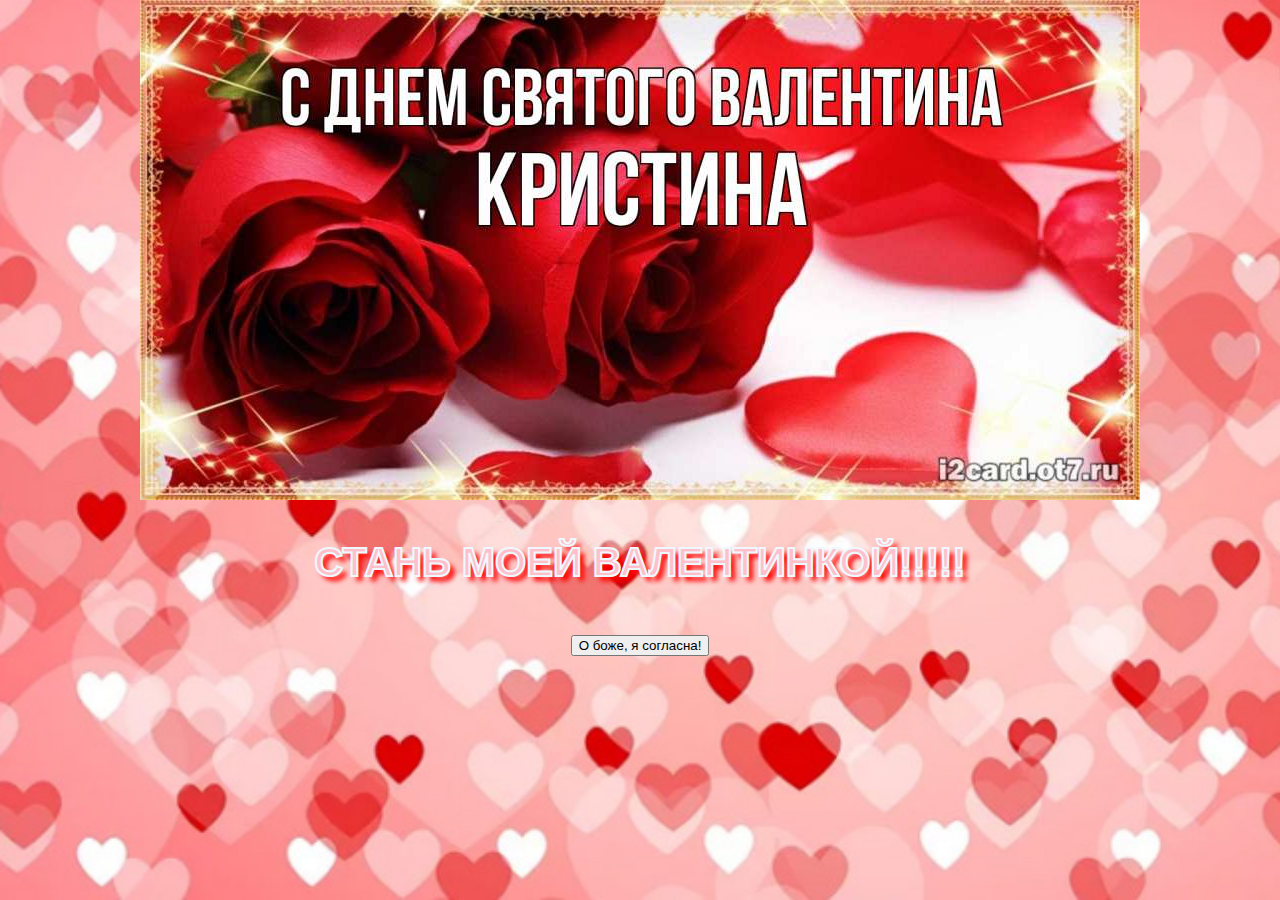
<file: index.html>
<html lang="en">
<head>
    <meta charset="UTF-8">
    <meta name="viewport" content="width=device-width, initial-scale=1.0">
    <title>Be my valentine <3</title>
    <link rel="icon" href="love.ico">
    <link rel="stylesheet" href="style.css">
</head>
<body class="page1">
    <div class="container">
        <img src="kristine.jpg" alt="Image">
        <p>СТАНЬ МОЕЙ ВАЛЕНТИНКОЙ!!!!!</p>
        <button id="nextButton">О боже, я согласна!</button>
    </div>
    <script src="script.js"></script>
</body>
</html>
</file>
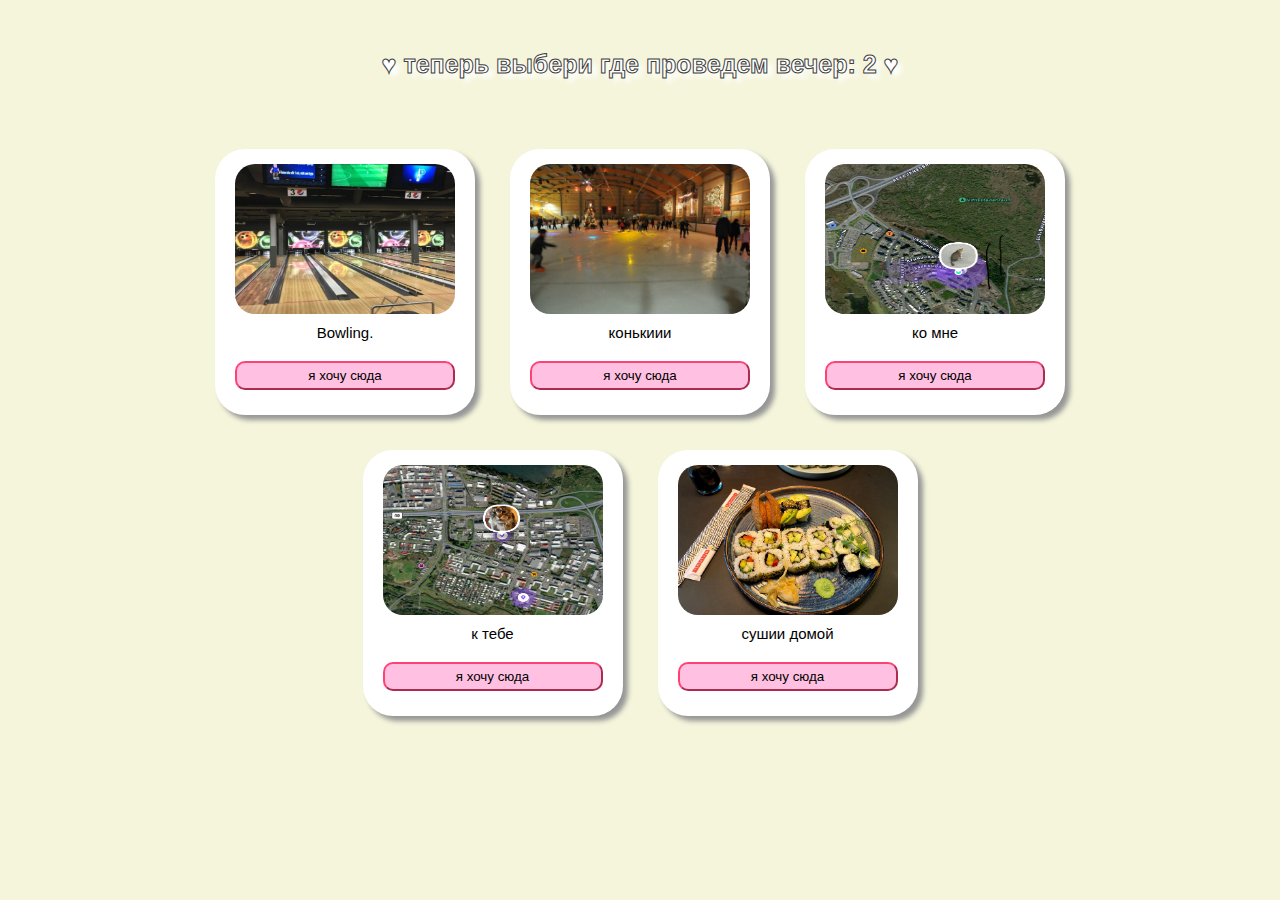
<file: action.html>
<html lang="en">
<head>
    <meta charset="UTF-8">
    <meta name="viewport" content="width=device-width, initial-scale=1.0">
    <title>Be my valentine <3</title>
    <link rel="icon" href="love.ico">
    <link rel="stylesheet" href="style.css">
</head>
<body class="page3">
    <section>
        <p1>&hearts; теперь выбери где проведем вечер: 2 &hearts;</p1>
        <section id="row">
            <div class="container">
                <div class="place">
                    <img class="place_img" src="bowling.jpg" alt="Image">
                    <p>Bowling.</p>
                    <button onclick="window.location.href = 'action2.html';">я хочу сюда</button>
                </div>
            </div>
            <div class="container">
                <div class="place">
                    <img class="place_img" src="iceskating.JPG" alt="Image">
                    <p>конькиии</p>
                    <button onclick="window.location.href = 'action2.html';">я хочу сюда</button>
                </div>
            </div>
            <div class="container">
                <div class="place">
                    <img class="place_img" src="maxgeo.jpg" alt="Image">
                    <p>ко мне</p>
                    <button onclick="window.location.href = 'action2.html';">я хочу сюда</button>
                </div>
            </div>
            <div class="container">
                <div class="place">
                    <img class="place_img" src="krisgeo.jpg" alt="Image">
                    <p>к тебе</p>
                    <button onclick="window.location.href = 'action2.html';">я хочу сюда</button>
                </div>
            </div>
            <div class="container">
                <div class="place">
                    <img class="place_img" src="sushi.jpg" alt="Image">
                    <p>сушии домой</p>
                    <button onclick="window.location.href = 'action2.html';">я хочу сюда</button>
                </div>
            </div>
        </section>
    </section>
    <script src="script.js"></script>
</body>
</html>
</file>
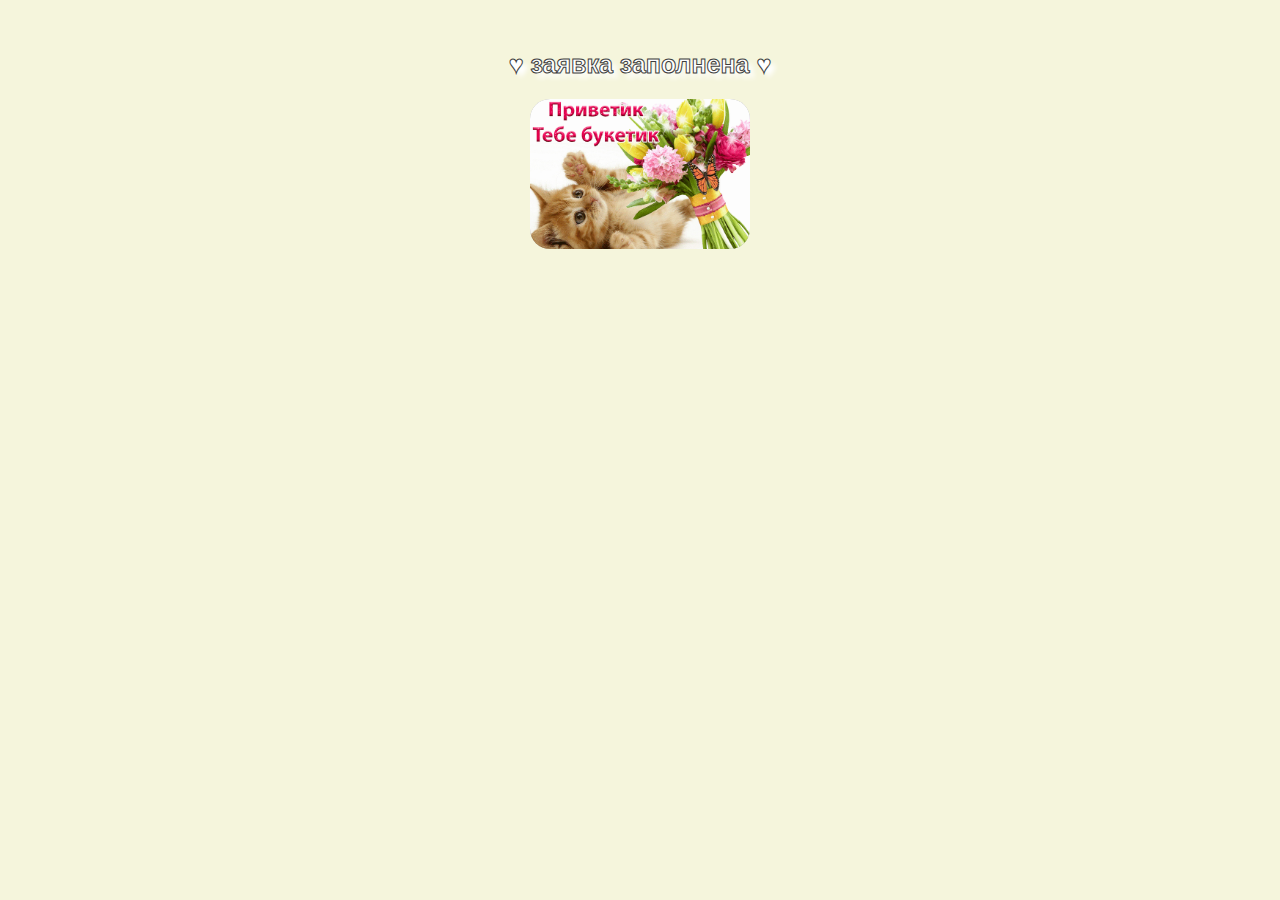
<file: action2.html>
<html lang="en">
<head>
    <meta charset="UTF-8">
    <meta name="viewport" content="width=device-width, initial-scale=1.0">
    <title>Be my valentine <3</title>
    <link rel="icon" href="love.ico">
    <link rel="stylesheet" href="style.css">
</head>
<body class="page3">
    <section>
        <p1>&hearts; заявка заполнена &hearts;</p1>
        <img class="place_img" src="privetik-tebe-buketik.gif" alt="Image">
    </section>
    <script src="script.js"></script>
</body>
</html>
</file>
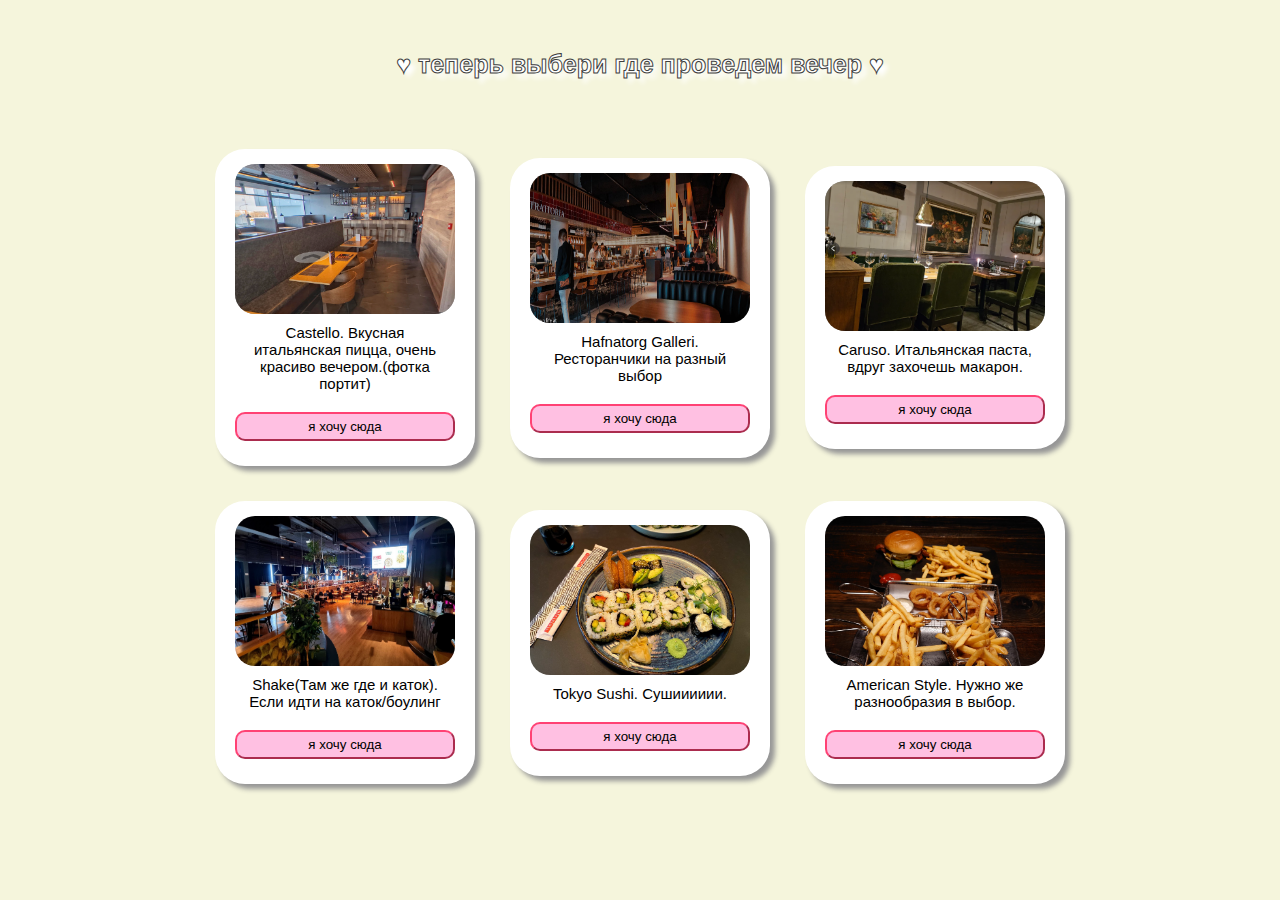
<file: place.html>
<html lang="en">
<head>
    <meta charset="UTF-8">
    <meta name="viewport" content="width=device-width, initial-scale=1.0">
    <title>Be my valentine <3</title>
    <link rel="icon" href="love.ico">
    <link rel="stylesheet" href="style.css">
</head>
<body class="page3">
    <section>
        <p1>&hearts; теперь выбери где проведем вечер &hearts;</p1>
        <section id="row">
            <div class="container">
                <div class="place">
                    <img class="place_img" src="castello.png" alt="Image">
                    <p>Castello. Вкусная итальянская пицца, очень красиво вечером.(фотка портит)</p>
                    <button onclick="window.location.href = 'action.html';">я хочу сюда</button>
                </div>
            </div>
            <div class="container">
                <div class="place">
                    <img class="place_img" src="hafnatorg.png" alt="Image">
                    <p>Hafnatorg Galleri. Ресторанчики на разный выбор</p>
                    <button onclick="window.location.href = 'action.html';">я хочу сюда</button>
                </div>
            </div>
            <div class="container">
                <div class="place">
                    <img class="place_img" src="caruso.png" alt="Image">
                    <p>Caruso. Итальянская паста, вдруг захочешь макарон.</p>
                    <button onclick="window.location.href = 'action.html';">я хочу сюда</button>
                </div>
            </div>
            <div class="container">
                <div class="place">
                    <img class="place_img" src="shake.jpg" alt="Image">
                    <p>Shake(Там же где и каток). Если идти на каток/боулинг</p>
                    <button onclick="window.location.href = 'action.html';">я хочу сюда</button>
                </div>
            </div>
            <div class="container">
                <div class="place">
                    <img class="place_img" src="sushi.jpg" alt="Image">
                    <p>Tokyo Sushi. Сушииииии.</p>
                    <button onclick="window.location.href = 'action.html';">я хочу сюда</button>
                </div>
            </div>
            <div class="container">
                <div class="place">
                    <img class="place_img" src="americanstyle.jpg" alt="Image">
                    <p>American Style. Нужно же разнообразия в выбор.</p>
                    <button onclick="window.location.href = 'action.html';">я хочу сюда</button>
                </div>
            </div>
        </section>
    </section>
    <script src="script.js"></script>
</body>
</html>
</file>
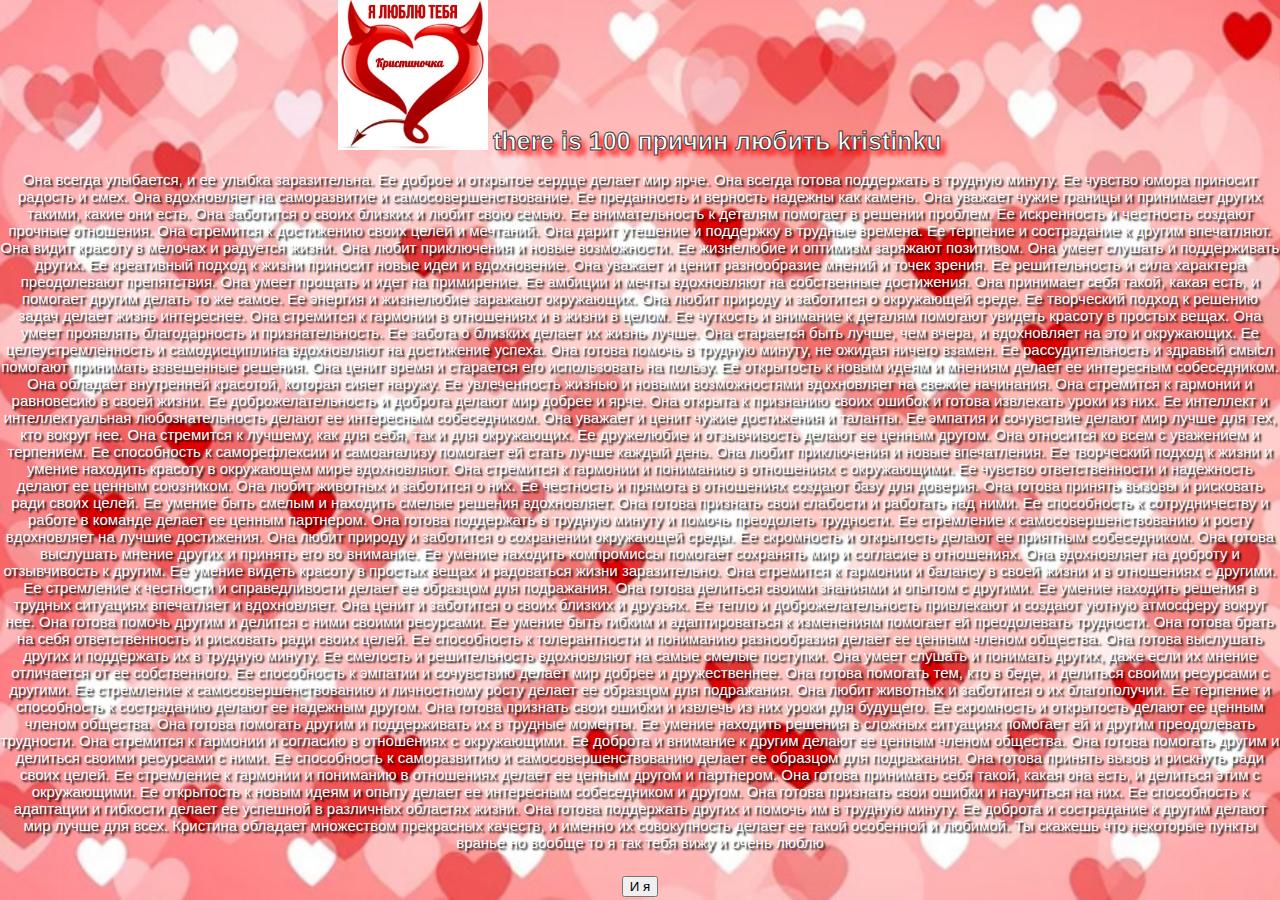
<file: reasons.html>
<html lang="en">
<head>
    <meta charset="UTF-8">
    <meta name="viewport" content="width=device-width, initial-scale=1.0">
    <title>Be my valentine <3</title>
    <link rel="icon" href="love.ico">
    <link rel="stylesheet" href="style.css">
</head>
<body class="page2">
    <div class="container">
        <img id="imglove" src="44.jpeg" alt="Image">
        <p1>there is 100 причин любить kristinku</p1>
        <p id="prizn">Она всегда улыбается, и ее улыбка заразительна.
            Ее доброе и открытое сердце делает мир ярче.
            Она всегда готова поддержать в трудную минуту.
            Ее чувство юмора приносит радость и смех.
            Она вдохновляет на саморазвитие и самосовершенствование.
            Ее преданность и верность надежны как камень.
            Она уважает чужие границы и принимает других такими, какие они есть.
            Она заботится о своих близких и любит свою семью.
            Ее внимательность к деталям помогает в решении проблем.
            Ее искренность и честность создают прочные отношения.
            Она стремится к достижению своих целей и мечтаний.
            Она дарит утешение и поддержку в трудные времена.
            Ее терпение и сострадание к другим впечатляют.
            Она видит красоту в мелочах и радуется жизни.
            Она любит приключения и новые возможности.
            Ее жизнелюбие и оптимизм заряжают позитивом.
            Она умеет слушать и поддерживать других.
            Ее креативный подход к жизни приносит новые идеи и вдохновение.
            Она уважает и ценит разнообразие мнений и точек зрения.
            Ее решительность и сила характера преодолевают препятствия.
            Она умеет прощать и идет на примирение.
            Ее амбиции и мечты вдохновляют на собственные достижения.
            Она принимает себя такой, какая есть, и помогает другим делать то же самое.
            Ее энергия и жизнелюбие заражают окружающих.
            Она любит природу и заботится о окружающей среде.
            Ее творческий подход к решению задач делает жизнь интереснее.
            Она стремится к гармонии в отношениях и в жизни в целом.
            Ее чуткость и внимание к деталям помогают увидеть красоту в простых вещах.
            Она умеет проявлять благодарность и признательность.
            Ее забота о близких делает их жизнь лучше.
            Она старается быть лучше, чем вчера, и вдохновляет на это и окружающих.
            Ее целеустремленность и самодисциплина вдохновляют на достижение успеха.
            Она готова помочь в трудную минуту, не ожидая ничего взамен.
            Ее рассудительность и здравый смысл помогают принимать взвешенные решения.
            Она ценит время и старается его использовать на пользу.
            Ее открытость к новым идеям и мнениям делает ее интересным собеседником.
            Она обладает внутренней красотой, которая сияет наружу.
            Ее увлеченность жизнью и новыми возможностями вдохновляет на свежие начинания.
            Она стремится к гармонии и равновесию в своей жизни.
            Ее доброжелательность и доброта делают мир добрее и ярче.
            Она открыта к признанию своих ошибок и готова извлекать уроки из них.
            Ее интеллект и интеллектуальная любознательность делают ее интересным собеседником.
            Она уважает и ценит чужие достижения и таланты.
            Ее эмпатия и сочувствие делают мир лучше для тех, кто вокруг нее.
            Она стремится к лучшему, как для себя, так и для окружающих.
            Ее дружелюбие и отзывчивость делают ее ценным другом.
            Она относится ко всем с уважением и терпением.
            Ее способность к саморефлексии и самоанализу помогает ей стать лучше каждый день.
            Она любит приключения и новые впечатления.
            Ее творческий подход к жизни и умение находить красоту в окружающем мире вдохновляют.
            Она стремится к гармонии и пониманию в отношениях с окружающими.
            Ее чувство ответственности и надежность делают ее ценным союзником.
            Она любит животных и заботится о них.
            Ее честность и прямота в отношениях создают базу для доверия.
            Она готова принять вызовы и рисковать ради своих целей.
            Ее умение быть смелым и находить смелые решения вдохновляет.
            Она готова признать свои слабости и работать над ними.
            Ее способность к сотрудничеству и работе в команде делает ее ценным партнером.
            Она готова поддержать в трудную минуту и помочь преодолеть трудности.
            Ее стремление к самосовершенствованию и росту вдохновляет на лучшие достижения.
            Она любит природу и заботится о сохранении окружающей среды.
            Ее скромность и открытость делают ее приятным собеседником.
            Она готова выслушать мнение других и принять его во внимание.
            Ее умение находить компромиссы помогает сохранять мир и согласие в отношениях.
            Она вдохновляет на доброту и отзывчивость к другим.
            Ее умение видеть красоту в простых вещах и радоваться жизни заразительно.
            Она стремится к гармонии и балансу в своей жизни и в отношениях с другими.
            Ее стремление к честности и справедливости делает ее образцом для подражания.
            Она готова делиться своими знаниями и опытом с другими.
            Ее умение находить решения в трудных ситуациях впечатляет и вдохновляет.
            Она ценит и заботится о своих близких и друзьях.
            Ее тепло и доброжелательность привлекают и создают уютную атмосферу вокруг нее.
            Она готова помочь другим и делится с ними своими ресурсами.
            Ее умение быть гибким и адаптироваться к изменениям помогает ей преодолевать трудности.
            Она готова брать на себя ответственность и рисковать ради своих целей.
            Ее способность к толерантности и пониманию разнообразия делает ее ценным членом общества.
            Она готова выслушать других и поддержать их в трудную минуту.
            Ее смелость и решительность вдохновляют на самые смелые поступки.
            Она умеет слушать и понимать других, даже если их мнение отличается от ее собственного.
            Ее способность к эмпатии и сочувствию делает мир добрее и дружественнее.
            Она готова помогать тем, кто в беде, и делиться своими ресурсами с другими.
            Ее стремление к самосовершенствованию и личностному росту делает ее образцом для подражания.
            Она любит животных и заботится о их благополучии.
            Ее терпение и способность к состраданию делают ее надежным другом.
            Она готова признать свои ошибки и извлечь из них уроки для будущего.
            Ее скромность и открытость делают ее ценным членом общества.
            Она готова помогать другим и поддерживать их в трудные моменты.
            Ее умение находить решения в сложных ситуациях помогает ей и другим преодолевать трудности.
            Она стремится к гармонии и согласию в отношениях с окружающими.
            Ее доброта и внимание к другим делают ее ценным членом общества.
            Она готова помогать другим и делиться своими ресурсами с ними.
            Ее способность к саморазвитию и самосовершенствованию делает ее образцом для подражания.
            Она готова принять вызов и рискнуть ради своих целей.
            Ее стремление к гармонии и пониманию в отношениях делает ее ценным другом и партнером.
            Она готова принимать себя такой, какая она есть, и делиться этим с окружающими.
            Ее открытость к новым идеям и опыту делает ее интересным собеседником и другом.
            Она готова признать свои ошибки и научиться на них.
            Ее способность к адаптации и гибкости делает ее успешной в различных областях жизни.
            Она готова поддержать других и помочь им в трудную минуту.
            Ее доброта и сострадание к другим делают мир лучше для всех.
            Кристина обладает множеством прекрасных качеств, и именно их совокупность делает ее такой особенной и любимой. 
            Ты скажешь что некоторые пункты вранье но вообще то я так тебя вижу и очень люблю</p>
        <button onclick="window.location.href = 'place.html';">И я</button>
    </div>
    <script src="script.js"></script>
</body>
</html>
</file>
<file: style.css>
.page1, .page2 {
    height: 100%;
    margin: 0;
    background-image: url('hearts-background-40.jpg');
    background-repeat: no-repeat;
    background-size: cover;
    font-family: 'Roboto', sans-serif;
    text-shadow: 5px 5px 5px red;
}

.page3 {
    height: 100%;
    margin: 0;
    background-color: beige;
    font-family: 'Roboto', sans-serif;
    text-shadow: 5px 5px 5px white;
}

.container {
    text-align: center;
}

button {
    margin-top: 10px;
}

p {
    color: pink;
    -webkit-text-stroke: 2px;
    -webkit-text-stroke-color: aliceblue;
    font-weight: bold;
    font-size: 40px;
}

p1 {
    color: rgb(255, 255, 255);
    -webkit-text-stroke: 1px;
    -webkit-text-stroke-color: rgb(63, 63, 63);
    font-weight: bold;
    font-size: 25px;
}

#prizn {
    font-size: 15px;
    -webkit-text-stroke: 0px;
    -webkit-text-stroke-color: black;
    font-weight: 500;
    color: white;
    text-shadow: 2px 2px 2px black;
}

#imglove {
    width: 150px; /* Укажите новую ширину изображения */
    height: auto; /* Автоматическое масштабирование высоты */
}

section {
    display: flex;
    justify-content: center;
    align-items: center;
    flex-direction: column;
    gap: 20px;
    padding: 50px;
}

.place_img {
    background-color: darkgray;
    width: 220px;
    height: 150px;
    border-radius: 20px;
}

.place {
    width: 230px;
    background-color: white;
    padding: 15px;
    border-radius: 30px;
    box-shadow: 5px 5px 5px rgb(150, 150, 150);
}

.place p {
    color: black;
    -webkit-text-stroke: 0px;
    font-size: 15px;
    font-weight: 300;
    margin: 10px;
    padding: 0;
}

.place button {
    padding: 5px 30px 5px 30px;
    margin-bottom: 10px;
    width: 220px;
    background-color: rgb(255, 192, 226);
    border-color: rgb(255, 66, 116);
    border-radius: 10px;
}

#row {
    flex-wrap: wrap;
    display: flex;
    flex-direction: row;
    gap: 35px;
}
</file>
